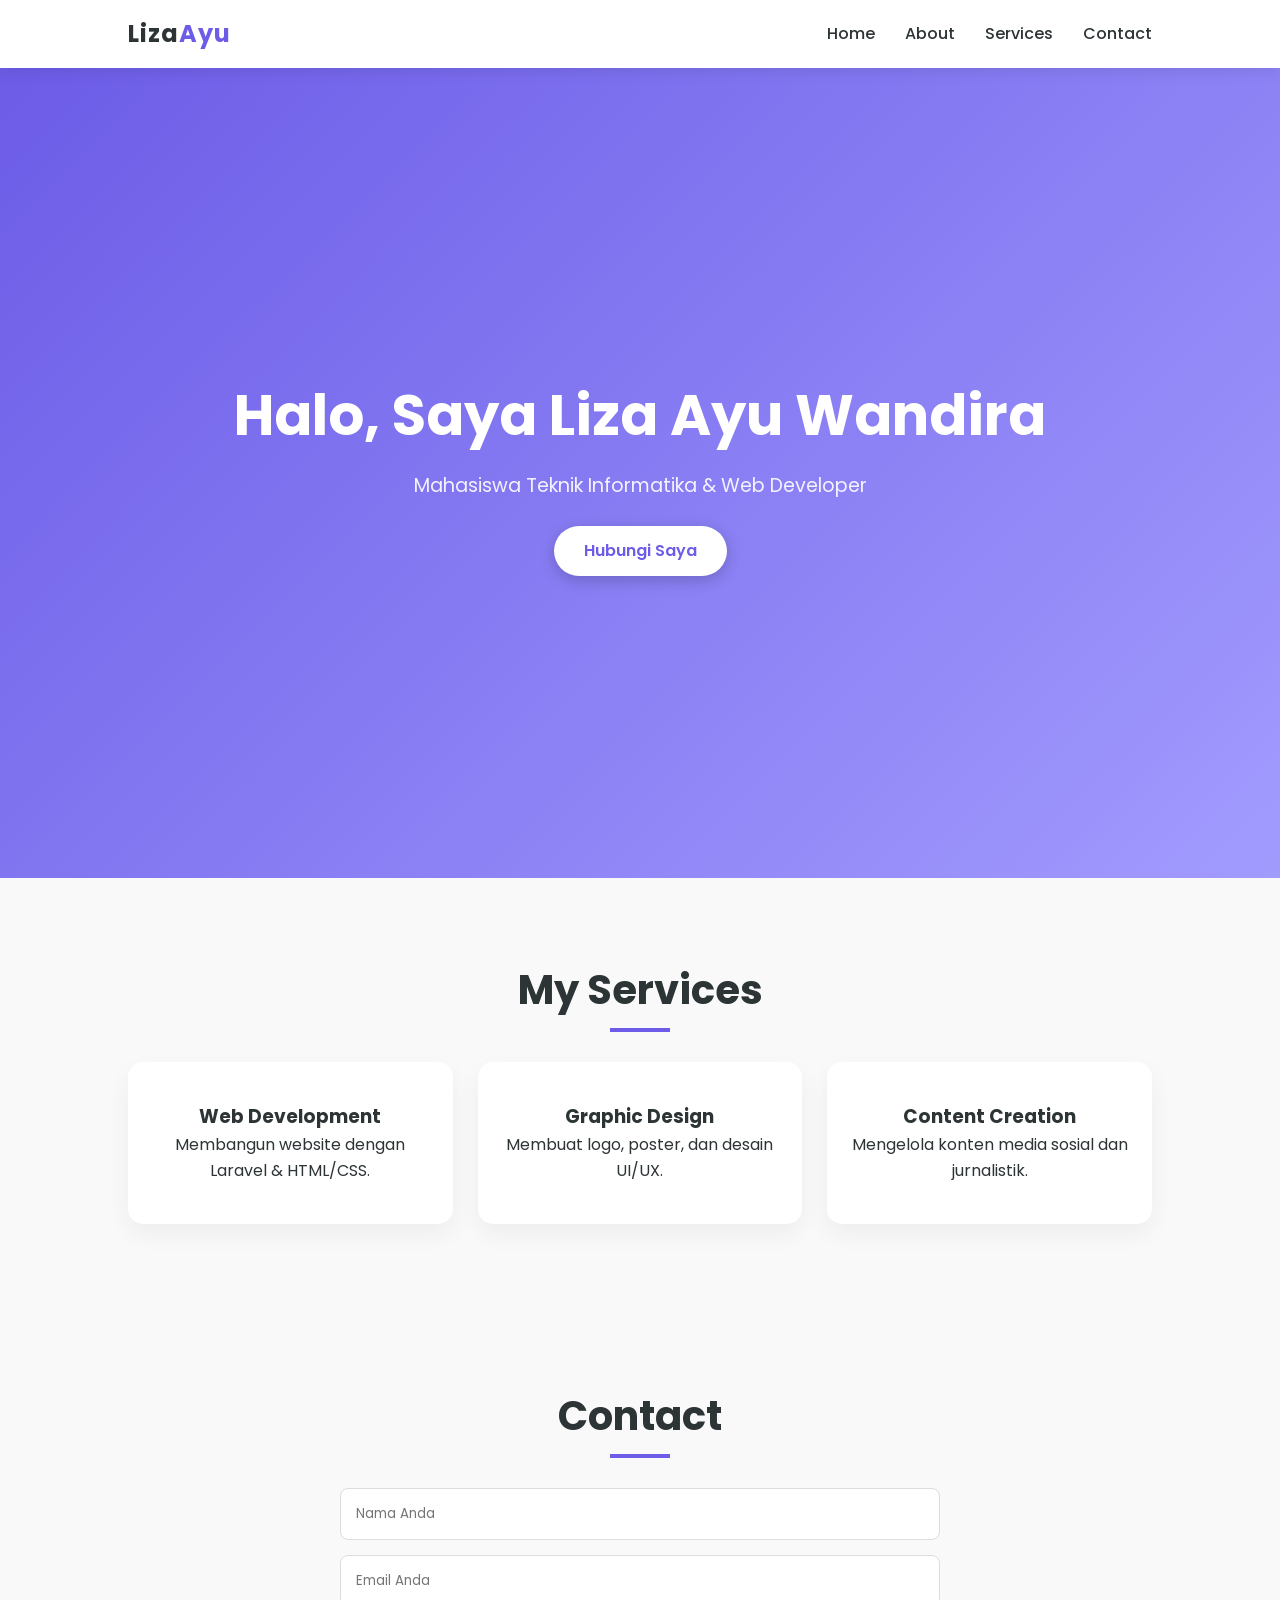
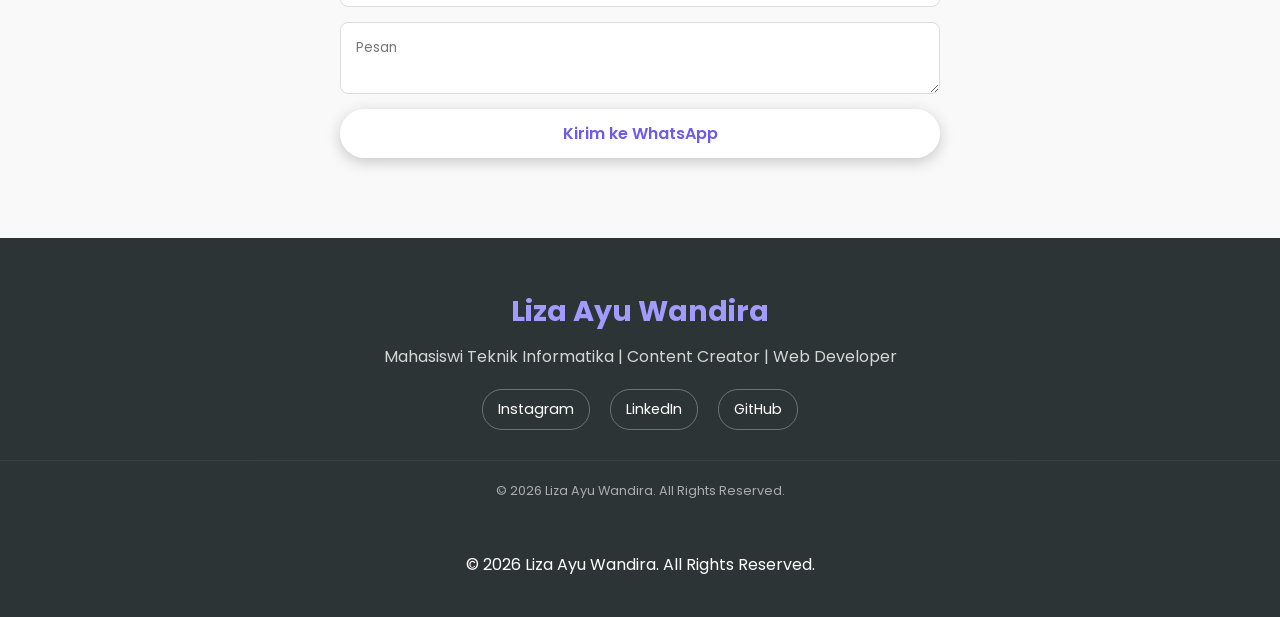
<file: index.html>
<!DOCTYPE html>
<html lang="id">
<head>
    <meta charset="UTF-8">
    <meta name="viewport" content="width=device-width, initial-scale=1.0">
    <title>Liza Ayu Wandira | Portfolio</title>
    <link rel="stylesheet" href="style.css">
</head>
<body>
    <nav>
    <div class="logo">Liza<span>Ayu</span></div>
    
    <div class="menu-toggle" id="mobile-menu">
        <span class="bar"></span>
        <span class="bar"></span>
        <span class="bar"></span>
    </div>

    <ul class="nav-links">
        <li><a href="INDEX.HTML">Home</a></li>
        <li><a href="about.html">About</a></li>
        <li><a href="INDEX.HTML#services">Services</a></li>
        <li><a href="INDEX.HTML#contact">Contact</a></li>
    </ul>
</nav>

    <section id="home" class="hero">
    <h1>Halo, Saya <span>Liza Ayu Wandira</span></h1>
    <p>Mahasiswa Teknik Informatika & Web Developer</p>
    <a href="#contact" class="btn">Hubungi Saya</a>
</section>

<section id="services">
    <h2>My Services</h2>
    <div class="service-container">
        <div class="card">
            <h3>Web Development</h3>
            <p>Membangun website dengan Laravel & HTML/CSS.</p>
        </div>
        <div class="card">
            <h3>Graphic Design</h3>
            <p>Membuat logo, poster, dan desain UI/UX.</p>
        </div>
        <div class="card">
            <h3>Content Creation</h3>
            <p>Mengelola konten media sosial dan jurnalistik.</p>
        </div>
    </div>
</section>

   <section id="contact">
    <h2>Contact</h2>
    <form id="contactForm">
        <input type="text" id="senderName" placeholder="Nama Anda" required>
        <input type="email" id="senderEmail" placeholder="Email Anda" required>
        <textarea id="senderMessage" placeholder="Pesan" required></textarea>
        
        <button type="submit" class="btn">Kirim ke WhatsApp</button>
    </form>
</section>
<footer>
    <div class="footer-content">
        <h3>Liza Ayu Wandira</h3>
        <p>Mahasiswi Teknik Informatika | Content Creator | Web Developer</p>
        <div class="socials">
            <a href="https://instagram.com/username_kamu" target="_blank">Instagram</a>
            <a href="https://linkedin.com/in/username_kamu" target="_blank">LinkedIn</a>
            <a href="https://github.com/username_kamu" target="_blank">GitHub</a>
        </div>
    </div>
    <div class="footer-bottom">
        <p>&copy; 2026 Liza Ayu Wandira. All Rights Reserved.</p>
    </div>
<footer>
        <p>&copy; 2026 Liza Ayu Wandira. All Rights Reserved.</p>
    </footer>

    <script src="script.js"></script>
</body>
</html>
</file>
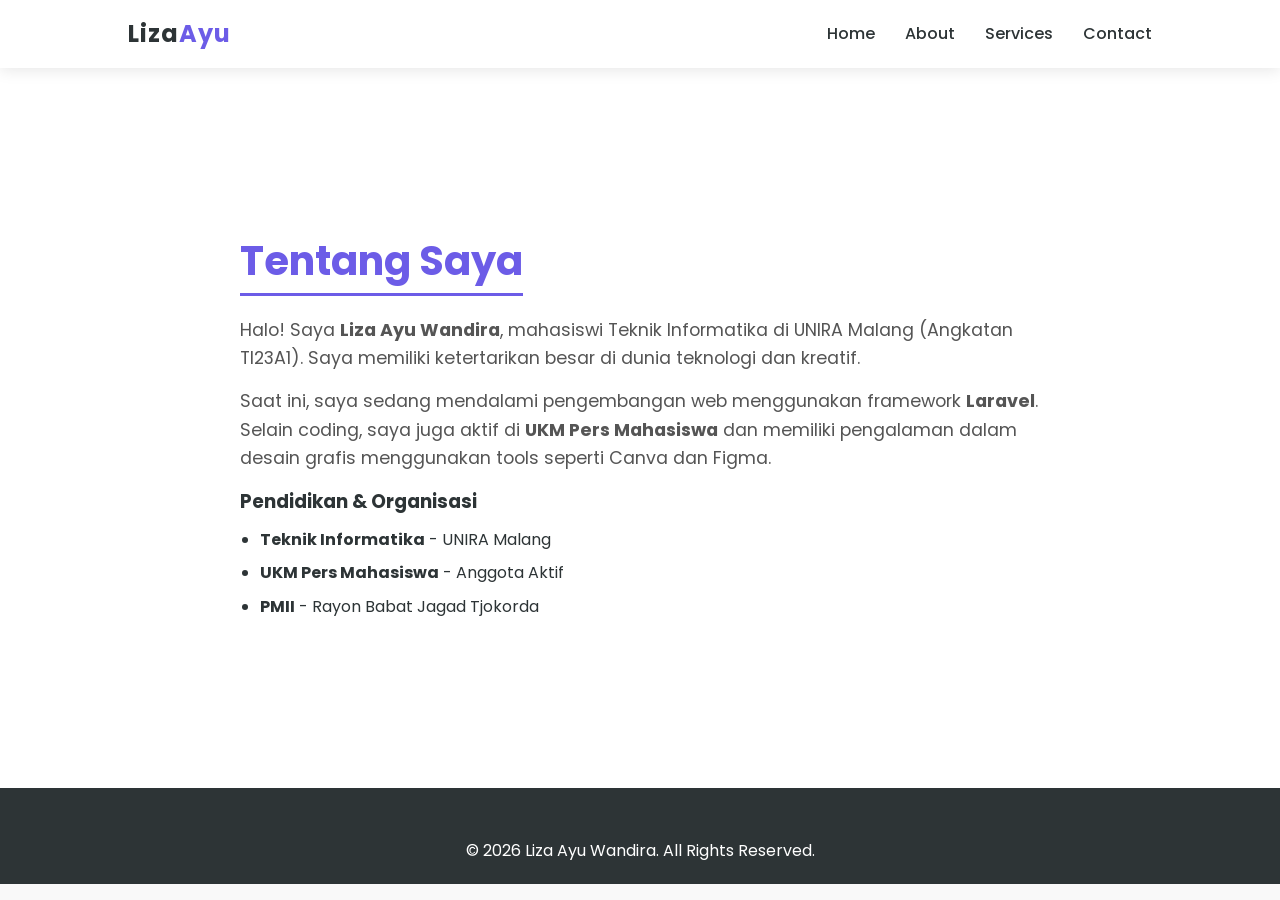
<file: about.html>
<!DOCTYPE html>
<html lang="id">
<head>
    <meta charset="UTF-8">
    <meta name="viewport" content="width=device-width, initial-scale=1.0">
    <title>About Me | Liza Ayu Wandira</title>
    <link rel="stylesheet" href="style.css"> 
</head>
<body>
    <nav>
        <div class="logo">Liza<span>Ayu</span></div>
        
        <div class="menu-toggle" id="mobile-menu">
            <span class="bar"></span>
            <span class="bar"></span>
            <span class="bar"></span>
        </div>

        <ul class="nav-links">
            <li><a href="INDEX.HTML">Home</a></li>
            <li><a href="about.html">About</a></li>
            <li><a href="INDEX.HTML#services">Services</a></li>
            <li><a href="INDEX.HTML#contact">Contact</a></li>
        </ul>
    </nav>

    <section class="about-detail">
        <div class="container">
            <h1>Tentang Saya</h1>
            <div class="about-content">
                <div class="about-text">
                    <p>Halo! Saya <strong>Liza Ayu Wandira</strong>, mahasiswi Teknik Informatika di UNIRA Malang (Angkatan TI23A1). Saya memiliki ketertarikan besar di dunia teknologi dan kreatif.</p>
                    
                    <p>Saat ini, saya sedang mendalami pengembangan web menggunakan framework <strong>Laravel</strong>. Selain coding, saya juga aktif di <strong>UKM Pers Mahasiswa</strong> dan memiliki pengalaman dalam desain grafis menggunakan tools seperti Canva dan Figma.</p>
                    
                    <h3>Pendidikan & Organisasi</h3>
                    <ul>
                        <li><strong>Teknik Informatika</strong> - UNIRA Malang</li>
                        <li><strong>UKM Pers Mahasiswa</strong> - Anggota Aktif</li>
                        <li><strong>PMII</strong> - Rayon Babat Jagad Tjokorda</li>
                    </ul>
                </div>
            </div>
        </div>
    </section>

    <footer>
        <p>&copy; 2026 Liza Ayu Wandira. All Rights Reserved.</p>
    </footer>

    <script src="script.js"></script>
</body>
</html>
</file>
<file: style.css>
/* =========================================
   1. GLOBAL & VARIABEL
========================================= */
@import url('https://fonts.googleapis.com/css2?family=Poppins:wght@300;400;500;600;700&display=swap');

:root {
    --primary-color: #6c5ce7; 
    --secondary-color: #a29bfe; 
    --dark-color: #2d3436;
    --light-bg: #f9f9f9;
    --white: #ffffff;
}

* {
    margin: 0;
    padding: 0;
    box-sizing: border-box;
    font-family: 'Poppins', sans-serif;
}

html {
    scroll-behavior: smooth;
}

body {
    line-height: 1.6;
    color: var(--dark-color);
    background-color: var(--light-bg);
    overflow-x: hidden; 
}

/* RESET UL DAN A (Agar titik dan garis bawah hilang total) */
ul {
    list-style: none;
}

a {
    text-decoration: none;
}

/* =========================================
   2. TYPOGRAPHY & BUTTONS
========================================= */
section {
    padding: 80px 10%;
}

h2 {
    text-align: center;
    font-size: 2.5rem;
    margin-bottom: 40px;
    position: relative;
}

h2::after {
    content: '';
    width: 60px;
    height: 4px;
    background: var(--primary-color);
    position: absolute;
    bottom: -10px;
    left: 50%;
    transform: translateX(-50%);
}

.btn {
    padding: 12px 30px;
    background: var(--white);
    color: var(--primary-color);
    border-radius: 30px;
    font-weight: 600;
    transition: 0.3s;
    box-shadow: 0 4px 15px rgba(0,0,0,0.2);
    display: inline-block;
}

.btn:hover {
    transform: translateY(-3px);
    box-shadow: 0 6px 20px rgba(0,0,0,0.3);
}

/* =========================================
   3. NAVBAR & MENU NAVIGATION
========================================= */
nav {
    display: flex;
    justify-content: space-between;
    align-items: center;
    padding: 15px 10%;
    background: var(--white);
    box-shadow: 0 2px 15px rgba(0,0,0,0.1);
    position: sticky;
    top: 0;
    z-index: 1000;
}

.logo {
    font-size: 1.5rem;
    font-weight: 700;
    color: var(--dark-color);
    letter-spacing: 1px;
}

.logo span {
    color: var(--primary-color);
}

.nav-links {
    display: flex;
    gap: 30px;
}

.nav-links li a {
    color: var(--dark-color);
    font-weight: 500;
    font-size: 1rem;
    transition: all 0.3s ease;
    position: relative;
}

/* Efek garis bawah saat hover */
.nav-links li a::after {
    content: '';
    width: 0;
    height: 2px;
    background: var(--primary-color);
    position: absolute;
    bottom: -5px;
    left: 0;
    transition: 0.3s;
}

.nav-links li a:hover {
    color: var(--primary-color);
}

.nav-links li a:hover::after {
    width: 100%;
}

/* Tombol Hamburger */
.menu-toggle {
    display: none;
    flex-direction: column;
    cursor: pointer;
    gap: 5px;
    z-index: 1001; 
}

.bar {
    width: 25px;
    height: 3px;
    background-color: var(--dark-color);
    transition: 0.3s ease;
}

/* Animasi Hamburger */
.menu-toggle.is-active .bar:nth-child(1) { transform: translateY(8px) rotate(45deg); }
.menu-toggle.is-active .bar:nth-child(2) { opacity: 0; }
.menu-toggle.is-active .bar:nth-child(3) { transform: translateY(-8px) rotate(-45deg); }

/* =========================================
   4. HOME / HERO SECTION
========================================= */
.hero {
    height: 90vh;
    display: flex;
    flex-direction: column;
    justify-content: center;
    align-items: center;
    text-align: center;
    background: linear-gradient(135deg, var(--primary-color), var(--secondary-color));
    color: var(--white);
    padding: 0 20px;
}

.hero h1 {
    font-size: 3.5rem;
    margin-bottom: 10px;
}

.hero p {
    font-size: 1.2rem;
    margin-bottom: 25px;
    opacity: 0.9;
}

/* =========================================
   5. ABOUT PAGE KUSUS
========================================= */
.about-detail {
    background: var(--white);
    min-height: 80vh;
    display: flex;
    align-items: center;
    justify-content: center;
    padding: 80px 10%;
}

.about-detail .container {
    max-width: 800px;
    text-align: left;
}

.about-detail h1 {
    font-size: 2.5rem;
    color: var(--primary-color);
    margin-bottom: 20px;
    border-bottom: 3px solid var(--primary-color);
    display: inline-block;
}

.about-text p {
    margin-bottom: 15px;
    font-size: 1.1rem;
    color: #555;
}

.about-text ul {
    margin-top: 10px;
    padding-left: 20px;
    list-style: disc; /* Kembalikan titik khusus untuk list di dalam About Me */
}

.about-text ul li {
    margin-bottom: 8px;
}

/* =========================================
   6. SERVICES GRID
========================================= */
.service-container {
    display: grid;
    grid-template-columns: repeat(auto-fit, minmax(250px, 1fr));
    gap: 25px;
}

.card {
    background: var(--white);
    padding: 40px 20px;
    border-radius: 15px;
    text-align: center;
    box-shadow: 0 10px 25px rgba(0,0,0,0.05);
    transition: 0.3s;
}

.card:hover {
    transform: translateY(-10px);
    border-bottom: 5px solid var(--primary-color);
}

/* =========================================
   7. CONTACT FORM
========================================= */
form {
    max-width: 600px;
    margin: 0 auto;
    display: flex;
    flex-direction: column;
    gap: 15px;
}

form input, form textarea {
    padding: 15px;
    border: 1px solid #ddd;
    border-radius: 8px;
    outline: none;
    font-family: 'Poppins', sans-serif;
}

form button {
    background: var(--primary-color);
    color: var(--white);
    border: none;
    cursor: pointer;
    font-size: 1rem;
    padding: 15px;
    border-radius: 8px;
    transition: 0.3s;
}

form button:hover {
    opacity: 0.9;
}

/* =========================================
   8. FOOTER
========================================= */
footer {
    background: var(--dark-color);
    color: var(--white);
    padding: 50px 0 20px;
    text-align: center;
}

.footer-content h3 {
    font-size: 1.8rem;
    margin-bottom: 10px;
    color: var(--secondary-color);
}

.footer-content p {
    margin-bottom: 20px;
    opacity: 0.8;
}

.socials {
    display: flex;
    justify-content: center;
    gap: 20px;
    margin-bottom: 30px;
}

.socials a {
    color: var(--white);
    padding: 8px 15px;
    border: 1px solid rgba(255, 255, 255, 0.3);
    border-radius: 20px;
    font-size: 0.9rem;
    transition: 0.3s;
}

.socials a:hover {
    background: var(--primary-color);
    border-color: var(--primary-color);
    transform: scale(1.1);
}

.footer-bottom {
    border-top: 1px solid rgba(255, 255, 255, 0.1);
    padding-top: 20px;
    font-size: 0.8rem;
    opacity: 0.6;
}

/* =========================================
   9. RESPONSIVE MEDIA QUERIES
========================================= */

/* --- TAMPILAN TABLET (Lebar maksimal 1024px) --- */
@media (max-width: 1024px) {
    section { 
        padding: 60px 5%; /* Jarak kiri-kanan dikurangi agar tidak terlalu sempit */
    }
    
    .hero h1 { 
        font-size: 3rem; /* Ukuran teks sedikit dikecilkan */
    }

    .nav-links {
        gap: 15px; /* Jarak antar menu sedikit dirapatkan */
    }
}

/* --- TAMPILAN HP / MOBILE (Lebar maksimal 768px) --- */
@media (max-width: 768px) {
    /* Memunculkan ikon garis 3 */
    .menu-toggle {
        display: flex; 
    }

    /* Posisi awal menu (Sembunyi di kanan luar layar) */
    .nav-links {
        position: absolute;
        right: -100%; /* <-- RAHASIA SEMBUNYI */
        top: 70px;
        flex-direction: column;
        background: #ffffff;
        width: 100%;
        text-align: center;
        transition: 0.4s ease-in-out; /* <-- EFEK ANIMASI KELUAR MASUK HALUS */
        box-shadow: 0 10px 10px rgba(0,0,0,0.1);
        padding: 20px 0;
    }

    /* Posisi saat tombol diklik (Masuk ke layar) */
    .nav-links.active {
        right: 0; /* <-- RAHASIA MUNCUL */
    }

    .nav-links li {
        margin: 15px 0;
    }
}
</file>
